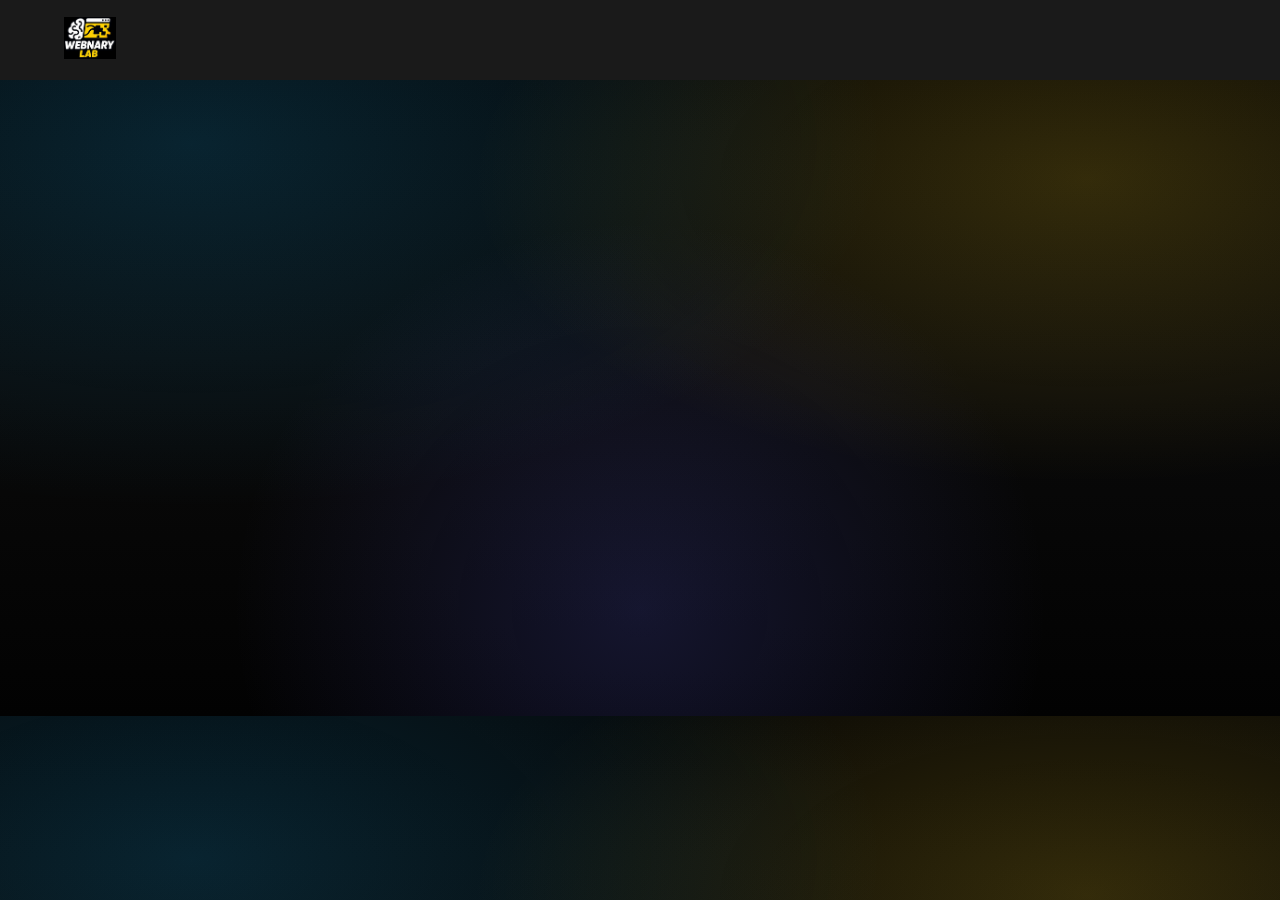
<file: consultation.html>
<!DOCTYPE html>
<html lang="en">
<head>
  <meta charset="UTF-8" />
  <meta name="viewport" content="width=device-width, initial-scale=1.0" />
  <title>Get Free Consultation | Webnary.lab</title>
  <link rel="stylesheet" href="./style.css" />
</head>
<body>

  <header class="navbar">
    <div class="nav-container">
      <a href="index.html">
        <img src="./assets/logo.jpeg" class="logo" alt="Webnary Lab">
      </a>
    </div>
  </header>

  <div class="nav-spacer"></div>

  <section class="contact fade-up">
    <h1>Get Free Consultation</h1>
    <p>
      Tell us about your project and we’ll guide you with the best solution.
    </p>

    <form class="contact-form">
      <input type="text" placeholder="Your Name" required />
      <input type="email" placeholder="Your Email" required />
      <textarea placeholder="Describe your project"></textarea>
      <button type="submit">Submit</button>
    </form>
  </section>

  <script src="./script.js"></script>
</body>
</html>
</file>
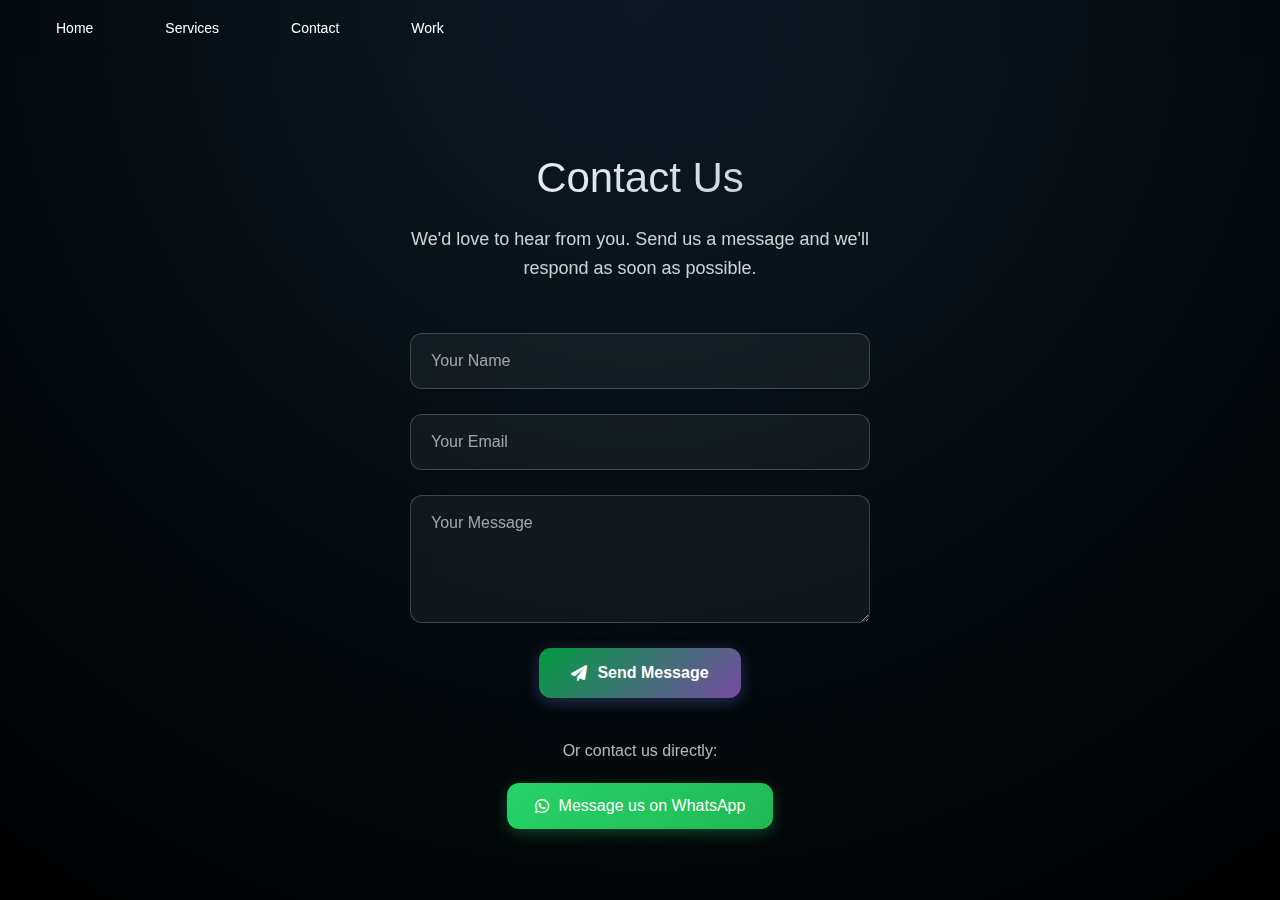
<file: contact.html>
<!DOCTYPE html>
<html lang="en">

<head>
  <meta charset="UTF-8" />
  <meta name="viewport" content="width=device-width, initial-scale=1.0" />
  <title>Contact Us - Webnary Lab</title>
  <link rel="stylesheet" href="styles.css" />
  <link rel="stylesheet" href="https://cdnjs.cloudflare.com/ajax/libs/font-awesome/6.0.0/css/all.min.css">
  <script type="application/ld+json">
{
  "@context": "https://schema.org",
  "@type": "WebDesignBusiness",
  "name": "Webnary Lab",
  "url": "https://yourdomain.com",
  "description": "Webnary Lab builds modern, fast, SEO-ready business websites.",
  "areaServed": "India",
  "sameAs": [
    "https://www.instagram.com/webnary.lab"
  ]
}
</script>

</head>

<body>

  <nav class="navbar">
    <ul>
      <li><a href="index.html">Home</a></li>
      <li><a href="services.html">Services</a></li>
      <li><a href="contact.html">Contact</a></li>
      <li><a href="Work.html">Work</a></li>

    </ul>
  </nav>

  <main class="scroll-container">

    <!-- CONTACT -->
    <section class="section contact single-page">
      <div class="contact-content">
        <h1>Contact Us</h1>
        <p>We'd love to hear from you. Send us a message and we'll respond as soon as possible.</p>
        <form class="contact-form">
          <input type="text" name="name" placeholder="Your Name" required>
          <input type="email" name="email" placeholder="Your Email" required>
          <textarea name="message" placeholder="Your Message" rows="5" required></textarea>
          <button type="submit">
            <i class="fas fa-paper-plane"></i>
            Send Message
          </button>
        </form>
        <div class="contact-methods">
          <p>Or contact us directly:</p>
          <a href="https://wa.me/918491846653?text=Hi%20Webnary%20Lab!%20I%20would%20like%20to%20discuss%20a%20project."
            target="_blank" class="whatsapp-link">
            <i class="fab fa-whatsapp"></i>
            Message us on WhatsApp
          </a>
        </div>
      </div>
    </section>
  </main>



  <script src="script.js"></script>
</body>

</html>
</file>
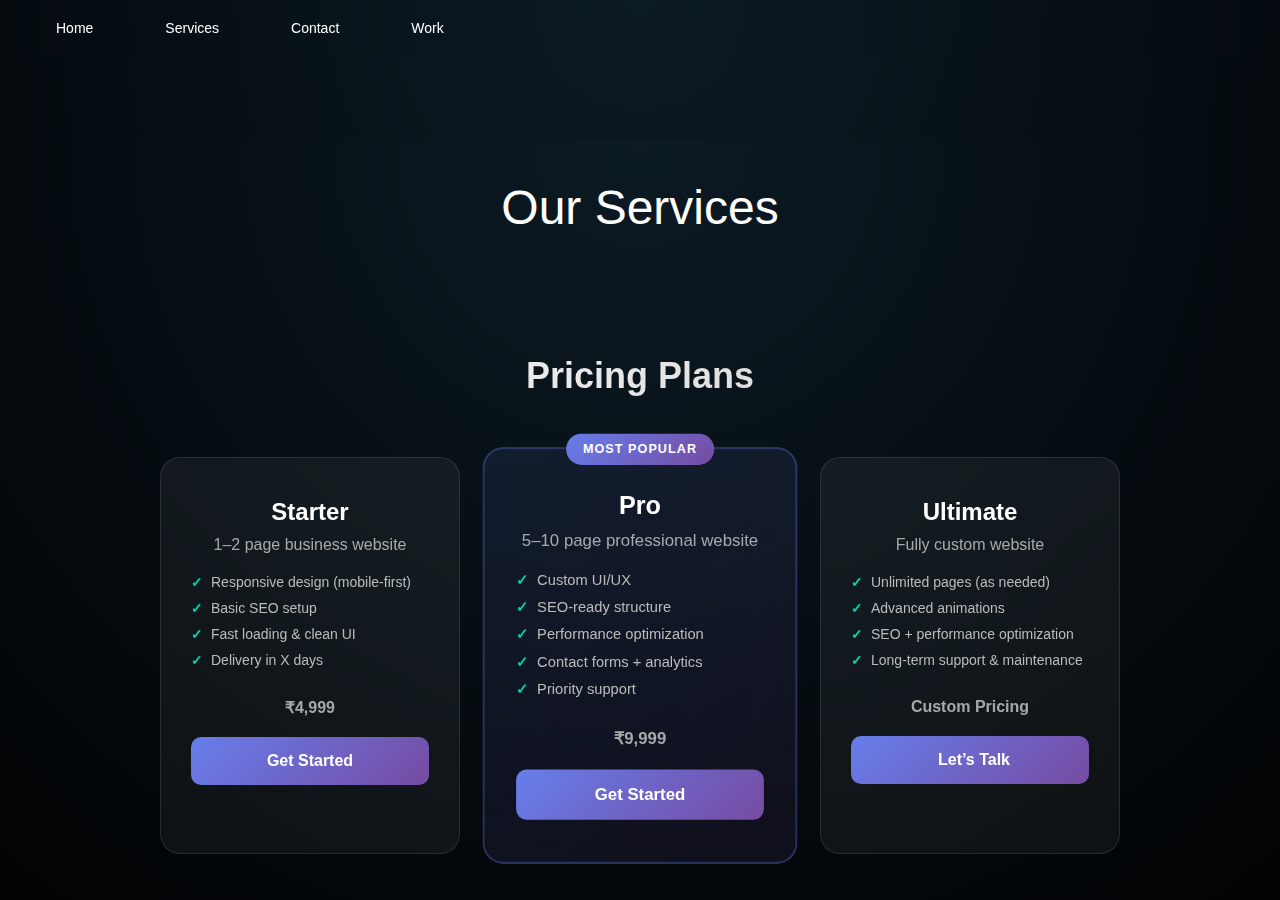
<file: services.html>
<!DOCTYPE html>
<html lang="en">

<head>
  <meta charset="UTF-8" />
  <meta name="viewport" content="width=device-width, initial-scale=1.0" />
  <title>Services - Webnary Lab</title>
  <link rel="stylesheet" href="styles.css" />
  <script type="application/ld+json">
{
  "@context": "https://schema.org",
  "@type": "WebDesignBusiness",
  "name": "Webnary Lab",
  "url": "https://yourdomain.com",
  "description": "Webnary Lab builds modern, fast, SEO-ready business websites.",
  "areaServed": "India",
  "sameAs": [
    "https://www.instagram.com/webnary.lab"
  ]
}
</script>

</head>

<body>

  <nav class="navbar">
    <ul>
      <li><a href="index.html">Home</a></li>
      <li><a href="services.html">Services</a></li>
      <li><a href="contact.html">Contact</a></li>
      <li><a href="Work.html">Work</a></li>
    </ul>
  </nav>

  <main class="scroll-container services-page">


    <!-- SERVICES -->
    <section class="section services">
      <div class="services-content">
        <h1>Our Services</h1>

        <!-- PRICING -->
        <div class="pricing-section">
          <h2>Pricing Plans</h2>
          <div class="pricing-grid">
            <div class="pricing-card">
              <h3>Starter</h3>
              <p>1–2 page business website</p>
              <ul>
                <li>Responsive design (mobile-first)</li>
                <li>Basic SEO setup</li>
                <li>Fast loading & clean UI</li>
                <li>Delivery in X days</li>
              </ul>
              <p class="price">₹4,999</p>
              <button class="plan-btn" onclick="openStarterModal()">Get Started</button>
            </div>
            <div class="pricing-card popular">
              <div class="popular-badge">Most Popular</div>
              <h3>Pro</h3>
              <p>5–10 page professional website</p>
              <ul>
                <li>Custom UI/UX</li>
                <li>SEO-ready structure</li>
                <li>Performance optimization</li>
                <li>Contact forms + analytics</li>
                <li>Priority support</li>
              </ul>
              <p class="price">₹9,999</p>
              <button class="plan-btn" onclick="openProModal()">Get Started</button>
            </div>
            <div class="pricing-card">
              <h3>Ultimate</h3>
              <p>Fully custom website</p>
              <ul>
                <li>Unlimited pages (as needed)</li>
                <li>Advanced animations</li>
                <li>SEO + performance optimization</li>
                <li>Long-term support & maintenance</li>
              </ul>
              <p class="price">Custom Pricing</p>
              <a href="https://wa.me/919466745730?text=Hi%2C%20I%27m%20interested%20in%20the%20Ultimate%20plan.%20Let%27s%20discuss%20my%20custom%20website%20project."
                target="_blank" class="plan-btn whatsapp-btn">
                <i class="fab fa-whatsapp"></i>
                Let’s Talk
              </a>
            </div>
          </div>
        </div>
      </div>
    </section>
  </main>

  <!-- Pro Plan Modal -->
  <div id="proModal" class="modal">
    <div class="modal-content">
      <div class="modal-header">
        <h2>Get Started with Pro Plan</h2>
        <span class="close-btn" onclick="closeProModal()">&times;</span>
      </div>
      <div class="modal-body">
        <p>Tell us about your project and we'll schedule a free consultation call.</p>
        <form id="proForm" class="pro-form">
          <div class="form-group">
            <label for="proName">Full Name</label>
            <input type="text" id="proName" name="name" placeholder="Your full name" required>
          </div>
          <div class="form-group">
            <label for="proEmail">Email Address</label>
            <input type="email" id="proEmail" name="email" placeholder="your.email@example.com" required>
          </div>
          <div class="form-group">
            <label for="proIdea">Website Idea</label>
            <textarea id="proIdea" name="idea"
              placeholder="Describe your website idea, goals, and any specific features you need..." rows="4"
              required></textarea>
          </div>
          <button type="submit" class="book-call-btn">
            <i class="fas fa-phone"></i>
            Book a Free Call
          </button>
        </form>
      </div>
    </div>
  </div>



  <!-- Starter Plan Modal -->
  <div id="starterModal" class="modal">
    <div class="modal-content">
      <div class="modal-header">
        <h2>Get Started with Starter Plan</h2>
        <span class="close-btn" onclick="closeStarterModal()">&times;</span>
      </div>
      <div class="modal-body">
        <p>Tell us about your project and we'll schedule a free consultation call.</p>
        <form id="starterForm" class="starter-form">
          <div class="form-group">
            <label for="starterName">Full Name</label>
            <input type="text" id="starterName" name="name" placeholder="Your full name" required>
          </div>
          <div class="form-group">
            <label for="starterEmail">Email Address</label>
            <input type="email" id="starterEmail" name="email" placeholder="your.email@example.com" required>
          </div>
          <div class="form-group">
            <label for="starterIdea">Website Idea</label>
            <textarea id="starterIdea" name="idea"
              placeholder="Describe your website idea, goals, and any specific features you need..." rows="4"
              required></textarea>
          </div>
          <button type="submit" class="book-call-btn">
            <i class="fas fa-phone"></i>
            Book a Free Call
          </button>
        </form>
      </div>
    </div>
  </div>



  <script src="script.js"></script>
</body>

</html>
</file>
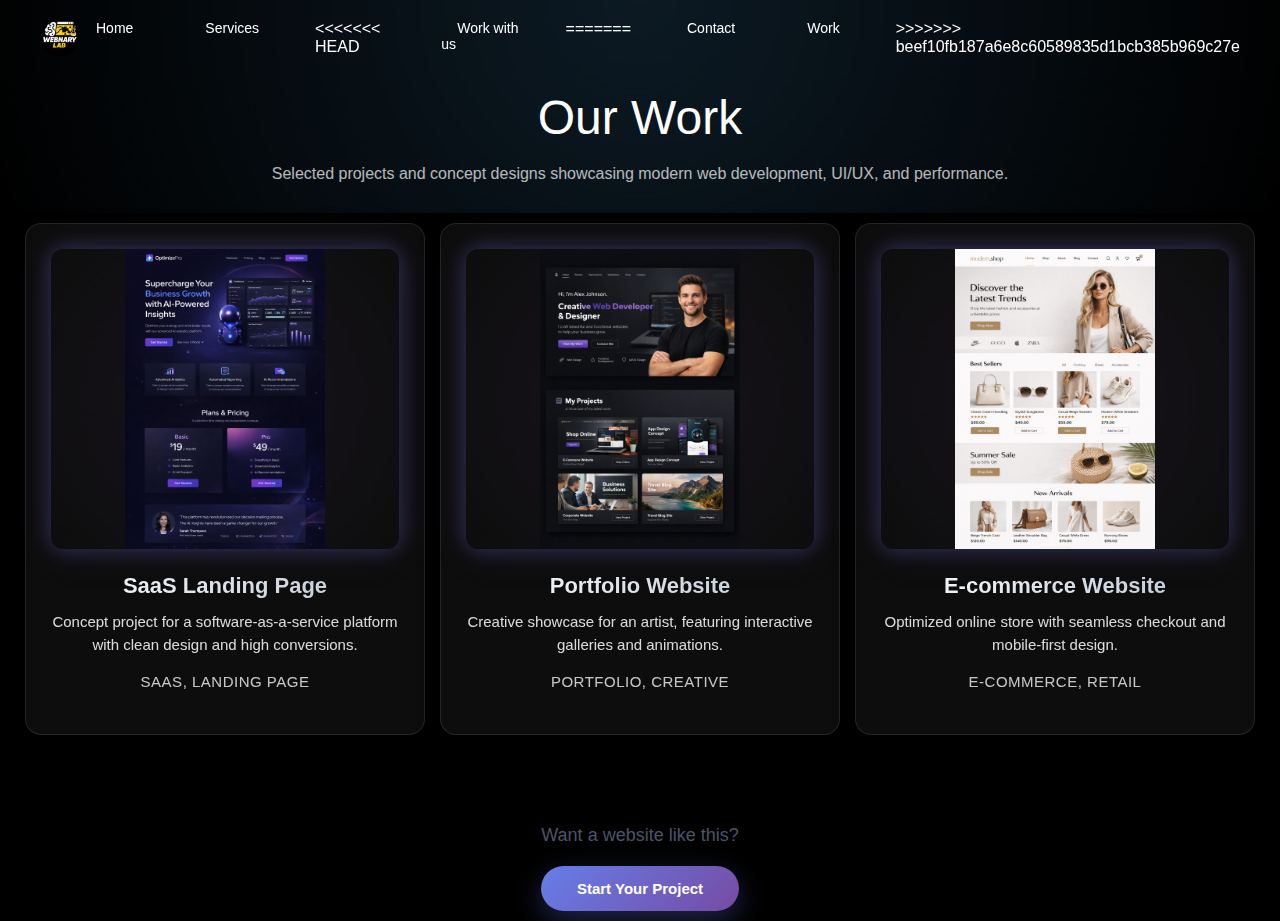
<file: work.html>
<!DOCTYPE html>
<html lang="en">
<head>
  <meta charset="utf-8" />
  <meta name="viewport" content="width=device-width, initial-scale=1" />
  <title>Work — Webnary Lab</title>
  <link rel="stylesheet" href="styles.css" />
  <script type="application/ld+json">
{
  "@context": "https://schema.org",
  "@type": "WebDesignBusiness",
  "name": "Webnary Lab",
  "url": "https://yourdomain.com",
  "description": "Webnary Lab builds modern, fast, SEO-ready business websites.",
  "areaServed": "India",
  "sameAs": [
    "https://www.instagram.com/webnary.lab"
  ]
}
</script>

</head>
<body>
  
  <nav class="navbar">
    <div class="navbar-logo">
      <img src="logo.jpeg" alt="Webnary Lab" />
    </div>
    <ul>
      <li><a href="index.html">Home</a></li>
      <li><a href="services.html">Services</a></li>
<<<<<<< HEAD
      <!-- <li><a href="Work.html" class="active">Work</a></li> -->
      <li><a href="contact.html">Work with us</a></li>
=======
      <li><a href="contact.html">Contact</a></li>
      <li><a href="work.html" class="active">Work</a></li>
>>>>>>> beef10fb187a6e8c60589835d1bcb385b969c27e
    </ul>
  </nav>

  <main>
    <!-- HERO -->
    <section class="section hero">
      <div class="hero-content">
        <h1>Our Work</h1>
        <p class="hero-subtitle">Selected projects and concept designs showcasing modern web development, UI/UX, and performance.</p>
      </div>
    </section>

    <!-- PROJECTS GRID -->
    <section class="section projects fade-in">
      <div class="projects-content">
        <div class="projects-grid">
          <article class="project-card">
            <img src="landing.png" alt="SaaS Landing Page" class="project-image" />
            <h3>SaaS Landing Page</h3>
            <p>Concept project for a software-as-a-service platform with clean design and high conversions.</p>
            <p class="project-tags">SaaS, Landing Page</p>
          </article>
          <article class="project-card">
            <img src="portfolio.png" alt="Portfolio Website" class="project-image" />
            <h3>Portfolio Website</h3>
            <p>Creative showcase for an artist, featuring interactive galleries and animations.</p>
            <p class="project-tags">Portfolio, Creative</p>
          </article>
          <article class="project-card">
            <img src="e-commerce.png" alt="E-commerce Website" class="project-image" />
            <h3>E-commerce Website</h3>
            <p>Optimized online store with seamless checkout and mobile-first design.</p>
            <p class="project-tags">E-commerce, Retail</p>
          </article>
        </div>
      </div>
    </section>

    <!-- CTA -->
    <section class="section cta">
      <div class="process-cta">
        <p>Want a website like this?</p>
        <a href="contact.html" class="process-btn">Start Your Project</a>
      </div>
    </section>
  </main>

  <script src="script.js"></script>
</body>
</html>
</file>
<file: styles.css>
* {
  margin: 0;
  padding: 0;
  box-sizing: border-box;
}

body {
  font-family: Inter, Arial, sans-serif;
  background: #000;
  color: #fff;
  overflow: hidden;
}
html, body {
  max-width: 100%;
  overflow-x: hidden;
}

/* Hide scrollbar */
.scroll-container::-webkit-scrollbar {
  display: none;
}
.scroll-container {
  scrollbar-width: none; /* Firefox */
}


/* NAVBAR */
.navbar {
  position: fixed;
  top: 0;
  width: 100%;
  background: transparent;
  backdrop-filter: blur(10px);
  z-index: 10;
  transition: background 0.3s ease;
  display: flex;
  justify-content: space-between;
  align-items: center;
  padding: 0 40px;
  /* Prevent nav text from breaking */

    /* white-space: nowrap; */


}

.navbar.hidden {
  transform: translateY(-100%);
}

.navbar-logo img {
  height: 40px;
  width: auto;
  border-radius: 50%;
}

.navbar ul {
  display: flex;
  gap: 40px;
  list-style: none;
  margin: 0;
  padding: 20px 0;
}

.navbar li {
  font-size: 14px;
  font-weight: 400;
}

.navbar a {
  color: #fff;
  text-decoration: none;
  padding: 8px 16px;
  transition: opacity 0.3s ease;
  font-family: 'SF Pro Display', -apple-system, BlinkMacSystemFont, 'Segoe UI', Roboto, sans-serif;
}

.navbar a:hover {
  opacity: 0.7;
}

.navbar .active a {
  opacity: 1;
  font-weight: 600;
}

/* SCROLL CONTAINER */
.scroll-container {
  height: 100vh;
  overflow-y: auto; /* Changed from scroll to auto for natural scrolling */
  scroll-behavior: smooth; /* Add smooth scrolling */
  /* Removed scroll-snap-type to disable snap if causing issues */
}

/* SECTIONS */
.section {
  min-height: 100vh; /* Ensure sections are at least full height */
  /* Removed height: 100vh; to allow content to expand if needed */
  /* Removed scroll-snap-align to disable snap */
  display: flex;
  justify-content: center;
  align-items: center;
}

.section.single-page {
  height: 100vh;
  justify-content: center;
  align-items: center;
  padding-top: 80px;
  /* account for fixed navbar */
}

/* HERO */
.hero {
  background: radial-gradient(circle at top, #0c1a24, #000);
}

.hero-content {
  text-align: center;
  max-width: 900px;
  padding: 20px;
  animation: fadeInUp 1s ease-out;
}

.avatar {
  width: 110px;
  height: 110px;
  border-radius: 50%;
  margin-bottom: 30px;
}

.hero h1 {
  font-size: 48px;
  font-weight: 500;
  line-height: 1.3;
}

.hero h1 span {
  color: #fff;
  font-weight: 700;
}

.hero p {
  margin-top: 16px;
  font-size: 16px;
  opacity: 0.7;
}

.scroll-indicator {
  margin-top: 60px;
  font-size: 24px;
  opacity: 0.5;
  animation: bounce 2s infinite;
  cursor: pointer;
}

@keyframes bounce {

  0%,
  20%,
  50%,
  80%,
  100% {
    transform: translateY(0);
  }

  40% {
    transform: translateY(-10px);
  }

  60% {
    transform: translateY(-5px);
  }
}

/* PROCESS */
.process {
  background: linear-gradient(180deg, #f8f9fa 0%, #eef1f5 100%);
  color: #2d3748;
  padding: 60px 40px;
  /* reduced top space */
  background:
    linear-gradient(180deg, #f8f9fa 0%, #eef1f5 100%),
    radial-gradient(circle at top, rgba(102, 126, 234, 0.06), transparent 60%);
  background-blend-mode: overlay;
}


.process-content {
  max-width: 1200px;
  margin: 0 auto;
  text-align: center;
}

.process h2 {
  font-size: 42px;
  font-weight: 600;
  margin-bottom: 80px;
  background: linear-gradient(135deg, #2d3748 0%, #4a5568 100%);
  -webkit-background-clip: text;
  -webkit-text-fill-color: transparent;
  background-clip: text;
  animation: fadeInUp 1s ease-out 0.5s both;
}

.process-subtitle {
  max-width: 620px;
  margin: -50px auto 70px;
  font-size: 16px;
  color: #6b7280;
  line-height: 1.6;
}

.process-grid {
  display: grid;
  grid-template-columns: repeat(auto-fit, minmax(280px, 1fr));
  gap: 40px;
  animation: fadeInUp 1s ease-out 1s both;
}

.process-card {
  background: rgba(255, 255, 255, 0.9);
  border-radius: 20px;
  padding: 40px 30px;
  backdrop-filter: blur(10px);
  border: 1px solid rgba(0, 0, 0, 0.1);
  position: relative;
  transition: all 0.3s ease;
  animation: fadeInUp 1s ease-out 1.2s both;
  box-shadow: 0 10px 30px rgba(0, 0, 0, 0.1);
}

.process-card:nth-child(2) {
  animation-delay: 1.4s;
}

.process-card:nth-child(3) {
  animation-delay: 1.6s;
}

.process-card:nth-child(4) {
  animation-delay: 1.8s;
}

.process-card:hover {
  transform: translateY(-12px);
  box-shadow: 0 25px 50px rgba(0, 0, 0, 0.18);
  border-color: rgba(102, 126, 234, 0.4);
}


.step-number {
  position: absolute;
  top: -20px;
  left: 30px;
  width: 50px;
  height: 50px;
  background: linear-gradient(135deg, #667eea 0%, #764ba2 100%);
  color: #fff;
  border-radius: 50%;
  display: flex;
  align-items: center;
  justify-content: center;
  font-size: 18px;
  font-weight: 700;
  box-shadow: 0 8px 20px rgba(102, 126, 234, 0.3);
}

.process-card:hover .step-number {
  transform: scale(1.1);
  box-shadow: 0 0 25px rgba(102, 126, 234, 0.6);
}

.process-card h3 {
  font-size: 24px;
  font-weight: 600;
  margin-bottom: 20px;
  margin-top: 20px;
  color: #2d3748;
}

.process-card p {
  font-size: 16px;
  line-height: 1.6;
  color: #4a5568;
  margin: 0;
}

.process-cta {
  margin-top: 70px;
  text-align: center;
  margin-top: 70px;
  text-align: center;
  max-width: 1200px;
  margin-left: auto;
  margin-right: auto;
}

.process-cta p {
  font-size: 18px;
  color: #4a5568;
  margin-bottom: 20px;
}

.process-btn {
  display: inline-block;
  padding: 14px 36px;
  border-radius: 30px;
  background: linear-gradient(135deg, #667eea 0%, #764ba2 100%);
  color: #fff;
  font-size: 15px;
  font-weight: 600;
  text-decoration: none;
  transition: all 0.3s ease;
  box-shadow: 0 10px 30px rgba(102, 126, 234, 0.3);
}

.process-btn:hover {
  transform: translateY(-3px);
  box-shadow: 0 18px 40px rgba(102, 126, 234, 0.45);
}


/* Responsive Process */
@media (max-width: 768px) {
  .process {
    padding: 60px 20px;
  }

  .process h2 {
    font-size: 32px;
    margin-bottom: 60px;
  }

  .process-grid {
    grid-template-columns: 1fr;
    gap: 30px;
  }

  .process-card {
    padding: 30px 20px;
  }

  .step-number {
    width: 45px;
    height: 45px;
    font-size: 16px;
    left: 20px;
  }
}

/* CONTACT */
.contact {
  background: radial-gradient(circle at top, #0c1a24, #000);
}

.contact-content {
  text-align: center;
  max-width: 500px;
  padding: 20px;
  animation: fadeInUp 1s ease-out;
}

.contact h1 {
  font-size: 42px;
  font-weight: 500;
  line-height: 1.3;
  margin-bottom: 20px;
  background: linear-gradient(135deg, #fff 0%, #b8c5d1 100%);
  -webkit-background-clip: text;
  -webkit-text-fill-color: transparent;
  background-clip: text;
}

.contact p {
  font-size: 18px;
  opacity: 0.8;
  margin-bottom: 50px;
  line-height: 1.6;
}

.contact-form {
  display: flex;
  flex-direction: column;
  gap: 25px;
  margin-bottom: 40px;
}

.contact-form input,
.contact-form textarea {
  padding: 18px 20px;
  border: 1px solid rgba(255, 255, 255, 0.2);
  border-radius: 12px;
  font-size: 16px;
  background: rgba(255, 255, 255, 0.05);
  color: #fff;
  backdrop-filter: blur(10px);
  transition: all 0.3s ease;
  font-family: inherit;
}

.contact-form input:focus,
.contact-form textarea:focus {
  outline: none;
  border-color: rgba(255, 255, 255, 0.4);
  background: rgba(255, 255, 255, 0.08);
  box-shadow: 0 0 25px rgba(255, 255, 255, 0.1);
  transform: translateY(-2px);
}

.contact-form input::placeholder,
.contact-form textarea::placeholder {
  color: rgba(255, 255, 255, 0.6);
}

.contact-form button {
  padding: 16px 32px;
  border: none;
  border-radius: 12px;
  background: linear-gradient(135deg, #019c42 0%, #764ba2 100%);
  color: #fff;
  font-size: 16px;
  font-weight: 600;
  cursor: pointer;
  transition: all 0.3s ease;
  display: inline-flex;
  align-items: center;
  justify-content: center;
  gap: 10px;
  margin: 0 auto;
  min-width: 180px;
  box-shadow: 0 4px 15px rgba(102, 126, 234, 0.3);
}

.contact-form button:hover {
  transform: translateY(-3px);
  box-shadow: 0 8px 25px rgba(102, 126, 234, 0.4);
}

.contact-form button:active {
  transform: translateY(-1px);
}

.contact-methods {
  margin-top: 30px;
}

.contact-methods p {
  font-size: 16px;
  opacity: 0.7;
  margin-bottom: 20px;
  font-weight: 300;
}

.whatsapp-link {
  display: inline-flex;
  align-items: center;
  gap: 10px;
  padding: 14px 28px;
  background: linear-gradient(135deg, #25D366 0%, #20B954 100%);
  color: #fff;
  text-decoration: none;
  border-radius: 12px;
  font-size: 16px;
  font-weight: 500;
  transition: all 0.3s ease;
  box-shadow: 0 4px 15px rgba(37, 211, 102, 0.3);
}

.whatsapp-link:hover {
  transform: translateY(-3px);
  box-shadow: 0 8px 25px rgba(37, 211, 102, 0.4);
  text-decoration: none;
  color: #fff;
}

/* Responsive */
@media (max-width: 768px) {
  .contact-content {
    max-width: 100%;
    padding: 20px;
  }

  .contact h1 {
    font-size: 36px;
  }

  .contact p {
    font-size: 16px;
    margin-bottom: 40px;
  }

  .contact-form {
    gap: 20px;
  }

  .contact-form input,
  .contact-form textarea {
    padding: 16px 18px;
  }

  .whatsapp-link {
    padding: 12px 24px;
    font-size: 14px;
  }
}

/* SERVICES */
.services {
  background: radial-gradient(circle at top, #0c1a24, #000);
  color: #fff;
  padding: 80px 40px;
  flex-direction: column;
  min-height: 100vh;
}

.services-content {
  text-align: center;
  max-width: 1200px;
  margin: 0 auto;
  animation: fadeInUp 1s ease-out;
}

.services h1 {
  font-size: 48px;
  font-weight: 500;
  margin-bottom: 20px;
}

.services p {
  font-size: 16px;
  opacity: 0.7;
  margin-bottom: 60px;
}

/* PRICING SECTION */
.pricing-section {
  padding: 80px 40px;
  text-align: center;
  max-width: 1200px;
  margin: 0 auto;
}

.pricing-section h2 {
  font-size: 36px;
  font-weight: 600;
  margin-bottom: 60px;
  background: linear-gradient(135deg, #fff 0%, #ccc 100%);
  -webkit-background-clip: text;
  -webkit-text-fill-color: transparent;
  background-clip: text;
}

.pricing-grid {
  display: grid;
  grid-template-columns: repeat(auto-fit, minmax(300px, 1fr));
  gap: 30px;
  max-width: 1000px;
  margin: 0 auto;
}

.pricing-card {
  background: rgba(255, 255, 255, 0.05);
  backdrop-filter: blur(20px);
  border: 1px solid rgba(255, 255, 255, 0.1);
  border-radius: 20px;
  padding: 40px 30px;
  position: relative;
  transition: all 0.3s ease;
  text-align: center;
}

.pricing-card:hover {
  transform: translateY(-10px);
  box-shadow: 0 20px 40px rgba(0, 0, 0, 0.3);
}

.pricing-card h3 {
  font-size: 24px;
  font-weight: 600;
  margin-bottom: 10px;
  color: #fff;
}

.pricing-card p {
  font-size: 16px;
  opacity: 0.8;
  margin-bottom: 20px;
  color: #ccc;
}

.pricing-card ul {
  list-style: none;
  margin-bottom: 30px;
  text-align: left;
}

.pricing-card li {
  font-size: 14px;
  margin-bottom: 10px;
  color: #bbb;
  position: relative;
  padding-left: 20px;
}

.pricing-card li::before {
  content: '✓';
  position: absolute;
  left: 0;
  color: #00d4aa;
  font-weight: bold;
}

.price {
  font-size: 32px;
  font-weight: 700;
  color: #fff;
  margin-bottom: 20px;
}

.plan-btn {
  width: 100%;
  padding: 15px;
  background: linear-gradient(135deg, #667eea 0%, #764ba2 100%);
  color: #fff;
  border: none;
  border-radius: 10px;
  font-size: 16px;
  font-weight: 600;
  cursor: pointer;
  transition: all 0.3s ease;
}

.plan-btn:hover {
  background: linear-gradient(135deg, #764ba2 0%, #667eea 100%);
  transform: scale(1.02);
}

.whatsapp-btn {
  display: inline-flex;
  align-items: center;
  justify-content: center;
  gap: 8px;
  text-decoration: none;
  color: #fff;
}

.whatsapp-btn:hover {
  color: #fff;
  text-decoration: none;
}

.pricing-card.popular {
  background: linear-gradient(135deg, rgba(102, 126, 234, 0.1) 0%, rgba(118, 75, 162, 0.1) 100%);
  border: 2px solid rgba(102, 126, 234, 0.3);
  transform: scale(1.05);
}

.pricing-card.popular:hover {
  transform: scale(1.05) translateY(-10px);
}

.popular-badge {
  position: absolute;
  top: -15px;
  left: 50%;
  transform: translateX(-50%);
  background: linear-gradient(135deg, #667eea 0%, #764ba2 100%);
  color: #fff;
  padding: 8px 16px;
  border-radius: 20px;
  font-size: 12px;
  font-weight: 600;
  text-transform: uppercase;
  letter-spacing: 1px;
}

/* FOOTER */
.footer {
  background: linear-gradient(135deg, rgba(0, 0, 0, 0.9) 0%, rgba(20, 20, 50, 0.8) 100%);
  backdrop-filter: blur(20px);
  border-top: 1px solid rgba(255, 255, 255, 0.1);
  padding: 60px 20px 20px;
  margin-top: 80px;
  position: relative;
  overflow: hidden;
}

.footer::before {
  content: '';
  position: absolute;
  top: 0;
  left: 0;
  right: 0;
  bottom: 0;
  background: radial-gradient(circle at 20% 80%, rgba(102, 126, 234, 0.1) 0%, transparent 50%),
    radial-gradient(circle at 80% 20%, rgba(118, 75, 162, 0.1) 0%, transparent 50%);
  animation: footerGlow 8s ease-in-out infinite alternate;
}

@keyframes footerGlow {
  0% {
    opacity: 0.5;
  }

  100% {
    opacity: 1;
  }
}

.footer-wave {
  position: absolute;
  top: 0;
  left: 0;
  width: 100%;
  height: 20px;
  background: url('data:image/svg+xml,<svg xmlns="http://www.w3.org/2000/svg" viewBox="0 0 1200 120" preserveAspectRatio="none"><path d="M0,0V46.29c47.79,22.2,103.59,32.17,158,28,70.36-5.37,136.33-33.31,206.8-37.5C438.64,32.43,512.34,53.67,583,72.05c69.27,18,138.3,24.88,209.4,13.08,36.15-6,69.85-17.84,104.45-29.34C989.49,25,1113-14.29,1200,52.47V0Z" opacity=".25" fill="%23FFFFFF"></path><path d="M0,0V15.81C13,36.92,27.64,56.86,47.69,72.05,99.41,111.27,165,111,224.58,91.58c31.15-10.15,60.09-26.07,89.67-39.8,40.92-19,84.73-46,130.83-49.67,36.26-2.85,70.9,9.42,98.6,31.56,31.77,25.39,62.32,62,103.63,73,40.44,10.79,81.35-6.69,119.13-24.28s75.16-39,116.92-43.05c59.73-5.85,113.28,22.88,168.9,38.84,30.2,8.66,59,6.17,87.09-7.5,22.43-10.89,48-26.93,60.65-49.24V0Z" opacity=".5" fill="%23FFFFFF"></path><path d="M0,0V5.63C149.93,59,314.09,71.32,475.83,42.57c43-7.64,84.23-20.12,127.61-26.46,59-8.63,112.48,12.24,165.56,35.4C827.93,77.22,886,95.24,951.2,90c86.53-7,172.46-45.71,248.8-84.81V0Z" fill="%23FFFFFF"></path></svg>') no-repeat center top;
  background-size: cover;
}

.footer-main {
  display: grid;
  grid-template-columns: 1fr 3fr;
  gap: 40px;
  max-width: 1200px;
  margin: 0 auto;
  position: relative;
  z-index: 1;
}

.footer-logo {
  text-align: center;
  animation: logoFloat 6s ease-in-out infinite;
}

@keyframes logoFloat {

  0%,
  100% {
    transform: translateY(0);
  }

  50% {
    transform: translateY(-10px);
  }
}

.footer-logo img {
  width: 80px;
  height: 80px;
  border-radius: 50%;
  margin-bottom: 20px;
  border: 2px solid rgba(255, 255, 255, 0.3);
  box-shadow: 0 0 20px rgba(102, 126, 234, 0.3);
  transition: all 0.3s ease;
}

.logo-glow:hover {
  box-shadow: 0 0 30px rgba(102, 126, 234, 0.6);
  transform: scale(1.1);
}

.footer-logo p {
  font-style: italic;
  color: #ccc;
  font-size: 14px;
  line-height: 1.4;
  margin-bottom: 20px;
}

.footer-content {
  display: grid;
  grid-template-columns: repeat(auto-fit, minmax(200px, 1fr));
  gap: 40px;
}

.footer-section h3 {
  font-size: 18px;
  font-weight: 600;
  margin-bottom: 20px;
  color: #fff;
  position: relative;
}

.footer-section h3::after {
  content: '';
  position: absolute;
  bottom: -5px;
  left: 0;
  width: 30px;
  height: 2px;
  background: linear-gradient(90deg, #667eea, #764ba2);
  border-radius: 1px;
}

.footer-section ul {
  list-style: none;
}

.footer-section li {
  margin-bottom: 10px;
}

.footer-section a {
  color: #ccc;
  text-decoration: none;
  transition: all 0.3s ease;
  position: relative;
  display: inline-block;
}

.footer-section a:hover {
  color: #fff;
  transform: translateX(10px);
}

.footer-section a:hover::before {
  content: '→';
  position: absolute;
  left: -20px;
  color: #667eea;
  font-weight: bold;
}

.footer-bottom {
  text-align: center;
  margin-top: 40px;
  padding-top: 20px;
  border-top: 1px solid rgba(255, 255, 255, 0.1);
  color: #888;
  font-size: 14px;
  position: relative;
  z-index: 1;
}

@media (max-width: 768px) {
  .footer-main {
    grid-template-columns: 1fr;
    gap: 20px;
  }

  .footer-logo {
    order: -1;
  }
}

/* FOOTER SECTION */
.section.footer-section {
  height: auto;
  min-height: 35vh;
  justify-content: flex-start;
  align-items: flex-start;
  padding: 40px 20px;
}

.section.footer-section .footer {
  width: 100%;
  max-width: 1200px;
  margin: 0 auto;
}

/* MODAL STYLES */
.modal {
  display: none;
  position: fixed;
  z-index: 1000;
  left: 0;
  top: 0;
  width: 100%;
  height: 100%;
  background-color: rgba(0, 0, 0, 0.8);
  backdrop-filter: blur(5px);
  animation: fadeIn 0.3s ease-out;
}

.modal-content {
  background: linear-gradient(135deg, #1a1a2e 0%, #16213e 100%);
  margin: 5% auto;
  padding: 0;
  border-radius: 20px;
  width: 90%;
  max-width: 500px;
  box-shadow: 0 20px 60px rgba(0, 0, 0, 0.5);
  border: 1px solid rgba(255, 255, 255, 0.1);
  animation: slideIn 0.3s ease-out;
}

@keyframes fadeIn {
  from {
    opacity: 0;
  }

  to {
    opacity: 1;
  }
}

@keyframes slideIn {
  from {
    transform: translateY(-50px);
    opacity: 0;
  }

  to {
    transform: translateY(0);
    opacity: 1;
  }
}

.modal-header {
  display: flex;
  justify-content: space-between;
  align-items: center;
  padding: 30px 30px 20px;
  border-bottom: 1px solid rgba(255, 255, 255, 0.1);
}

.modal-header h2 {
  margin: 0;
  color: #fff;
  font-size: 24px;
  font-weight: 600;
}

.close-btn {
  color: #aaa;
  font-size: 28px;
  font-weight: bold;
  cursor: pointer;
  transition: color 0.3s;
}

.close-btn:hover {
  color: #fff;
}

.modal-body {
  padding: 30px;
}

.modal-body p {
  color: rgba(255, 255, 255, 0.8);
  margin-bottom: 25px;
  font-size: 16px;
  line-height: 1.5;
}

.pro-form {
  display: flex;
  flex-direction: column;
  gap: 20px;
}

.form-group {
  display: flex;
  flex-direction: column;
  gap: 8px;
}

.form-group label {
  color: #fff;
  font-size: 14px;
  font-weight: 500;
}

.form-group input,
.form-group textarea {
  padding: 15px 18px;
  border: 1px solid rgba(255, 255, 255, 0.2);
  border-radius: 12px;
  background: rgba(255, 255, 255, 0.05);
  color: #fff;
  font-size: 16px;
  font-family: inherit;
  transition: all 0.3s ease;
  backdrop-filter: blur(10px);
}

.form-group input:focus,
.form-group textarea:focus {
  outline: none;
  border-color: rgba(255, 255, 255, 0.4);
  background: rgba(255, 255, 255, 0.08);
  box-shadow: 0 0 20px rgba(255, 255, 255, 0.1);
}

.form-group input::placeholder,
.form-group textarea::placeholder {
  color: rgba(255, 255, 255, 0.5);
}

.book-call-btn {
  padding: 16px 32px;
  background: linear-gradient(135deg, #25D366 0%, #20B954 100%);
  color: #fff;
  border: none;
  border-radius: 12px;
  font-size: 16px;
  font-weight: 600;
  cursor: pointer;
  transition: all 0.3s ease;
  display: flex;
  align-items: center;
  justify-content: center;
  gap: 10px;
  margin-top: 10px;
  box-shadow: 0 4px 15px rgba(37, 211, 102, 0.3);
}

.book-call-btn:hover {
  transform: translateY(-3px);
  box-shadow: 0 8px 25px rgba(37, 211, 102, 0.4);
}

/* Image sizing for project cards - updated for full visibility */
.project-image {
  width: 100%;
  height: auto;
  max-height: 300px; /* Increased for better visibility; adjust as needed */
  object-fit: contain; /* Shows full image without cropping */
  border-radius: 8px; /* Optional: Matches card styling */
  background: radial-gradient(circle, rgba(102, 126, 234, 0.1) 0%, rgba(118, 75, 162, 0.05) 50%, transparent 100%);
  box-shadow: 0 0 20px rgba(102, 126, 234, 0.3), 0 0 40px rgba(118, 75, 162, 0.2);
  transition: box-shadow 0.3s ease;
}

.project-image:hover {
  box-shadow: 0 0 30px rgba(102, 126, 234, 0.5), 0 0 60px rgba(118, 75, 162, 0.4);
}

/* Fade-in animation for projects section */
.fade-in {
  animation: fadeIn 1.5s ease-in-out;
}

@keyframes fadeIn {
  from {
    opacity: 0;
    transform: translateY(20px);
  }
  to {
    opacity: 1;
    transform: translateY(0);
  }
}

/* Hover animations for project cards */
.project-card {
  transition: transform 0.3s ease, box-shadow 0.3s ease;
}

.project-card:hover {
  transform: scale(1.05) rotate(1deg);
  box-shadow: 0 10px 20px rgba(0, 0, 0, 0.2);
}

/* Bounce animation for CTA button */
.bounce-btn {
  animation: bounce 2s infinite;
}

@keyframes bounce {
  0%, 20%, 50%, 80%, 100% {
    transform: translateY(0);
  }
  40% {
    transform: translateY(-10px);
  }
  60% {
    transform: translateY(-5px);
  }
}

/* Projects section layout */
.projects-content {
  max-width: 1400px;
  margin: 0 auto;
  text-align: center;
  padding: 20px; /* Reduced from 40px to 20px */
}

.projects-content h1 {
  font-size: 48px;
  font-weight: 500;
  margin-bottom: 20px;
  color: #fff;
}

.projects-content .process-subtitle {
  font-size: 16px;
  opacity: 0.7;
  margin-bottom: 40px;
}

/* Horizontal grid for projects */
.projects-grid {
  display: grid;
  grid-template-columns: repeat(3, 1fr); /* Forces horizontal layout */
  gap: 20px; /* Reduced from 40px to 20px */
  justify-items: center;
}

/* Responsive: Stack vertically on smaller screens */
@media (max-width: 768px) {
  .projects-grid {
    grid-template-columns: 1fr; /* Stack vertically */
    gap: 15px; /* Smaller gap on mobile */
  }
  .projects-content {
    padding: 15px; /* Tighter padding on mobile */
  }
}

@media (max-width: 1024px) {
  .projects-grid {
    grid-template-columns: repeat(2, 1fr);
    gap: 15px; /* Slightly smaller gap on medium screens */
  }
}

/* Overrides for Work page to fit all content in one view without scrolling */
body:has(main:not(.scroll-container)) .section {
  height: auto; /* Remove full viewport height */
  min-height: auto;
  scroll-snap-align: none; /* Disable snap scrolling */
}

body:has(main:not(.scroll-container)) main {
  height: auto; /* Allow natural height */
  overflow: visible; /* No hidden overflow */
}

/* Further compact spacing for Work page */
body:has(main:not(.scroll-container)) .section.hero {
  padding: 67px 0 10px;
}

body:has(main:not(.scroll-container)) .projects-content {
  padding: 10px 20px;
}

body:has(main:not(.scroll-container)) .projects-grid {
  gap: 15px;
}

body:has(main:not(.scroll-container)) .section.cta {
  padding: 10px 0;
}

/* Enhanced padding for project cards and images */
.project-card {
  background: rgba(255, 255, 255, 0.05);
  border-radius: 16px;
  padding: 25px; /* Increased padding for more space around images */
  backdrop-filter: blur(10px);
  border: 1px solid rgba(255, 255, 255, 0.1);
  transition: all 0.3s ease;
  box-shadow: 0 8px 24px rgba(0, 0, 0, 0.2);
  max-width: 400px;
}

.project-image {
  width: 100%;
  height: auto;
  max-height: 300px;
  object-fit: contain;
  border-radius: 12px;
  margin-bottom: 20px; /* Increased margin below image for better separation */
  background: radial-gradient(circle, rgba(102, 126, 234, 0.1) 0%, rgba(118, 75, 162, 0.05) 50%, transparent 100%);
  box-shadow: 0 0 20px rgba(102, 126, 234, 0.3), 0 0 40px rgba(118, 75, 162, 0.2);
  transition: box-shadow 0.3s ease;
}

/* Styled text below images */
.project-card h3 {
  font-size: 22px; /* Slightly larger for emphasis */
  font-weight: 600;
  margin-bottom: 12px;
  color: #fff;
  background: linear-gradient(135deg, #fff 0%, #b8c5d1 100%); /* Subtle gradient for premium feel */
  -webkit-background-clip: text;
  -webkit-text-fill-color: transparent;
  background-clip: text;
  text-align: center; /* Center align for balance */
}

.project-card p {
  font-size: 15px; /* Slightly larger for readability */
  line-height: 1.5;
  color: rgba(255, 255, 255, 0.85); /* Softer white for contrast */
  margin-bottom: 15px;
  text-align: center;
}

.project-tags {
  font-size: 13px;
  color: #667eea; /* Accent color */
  font-weight: 500;
  margin-bottom: 0;
  text-transform: uppercase;
  letter-spacing: 0.5px;
  text-align: center;
  opacity: 0.9;
}
@media (max-width: 1024px) {
  .section {
    padding: 60px 20px;
    min-height: auto;
  }

  .hero h1 {
    font-size: 32px;
  }

  .process-grid {
    grid-template-columns: 1fr;
  }

  .navbar ul {
    gap: 16px;
    padding: 8px 16px;
  }
}
/* WORK PAGE */

.work-title {
  font-size: 48px;
  font-weight: 500;
  text-align: center;
  margin-bottom: 40px;
}

.work-gallery {
  display: flex;
  gap: 40px;
  overflow-x: auto;
  padding: 40px;
  scroll-snap-type: x mandatory;
}

.work-gallery img {
  width: 80vw;
  max-width: 900px;
  height: auto;
  object-fit: contain;
  scroll-snap-align: center;
  border-radius: 12px;
  cursor: pointer;
}

/* Allow scrolling on Work page */
body:has(main:not(.scroll-container)) {
  overflow: auto; /* Enable scrolling for Work page */
}
@media (max-width: 768px) {

  /* Prevent padding overflow */
  .section {
    padding-left: 16px;
    padding-right: 16px;
  }

  /* Fix project containers */
  .projects-content,
  .services-content,
  .pricing-section {
    max-width: 100%;
    padding-left: 16px;
    padding-right: 16px;
  }

  /* Fix grids */
  .projects-grid {
    grid-template-columns: 1fr !important;
    width: 100%;
  }

  /* Fix images */
  img {
    max-width: 100%;
    height: auto;
  }
}
/* ============================= */
/* FINAL FIX — SERVICES PAGE */
/* ============================= */

.services-page .section {
  min-height: auto;
  height: auto;
  align-items: flex-start;
  padding-top: 40px;
}

/* Specific spacing for pricing section */
.services-page .pricing-section {
  margin-top: 40px;
}
@media (max-width: 768px) {
  .services-page .section {
    padding-top: 60px;
  }
}
/* FIX SERVICES PAGE OVERLAP */
.services-page {
  padding-top: 140px;
}

/* Services page sections should NOT be full screen */
.services-page .section {
  min-height: auto;
  height: auto;
  align-items: flex-start;
  padding-top: 40px;
}
/* FIX BLACK GAP ABOVE SERVICES */
.services-page {
  background: radial-gradient(circle at top, #0c1a24, #000);
}
/* FIX BLACK GAP ABOVE SERVICES */
.services-page {
  background: radial-gradient(circle at top, #0c1a24, #000);
}

@media (max-width: 768px) {

  /* 2 cards per row on mobile */
  .process-grid {
    grid-template-columns: repeat(2, 1fr);
    gap: 20px;
  }

  /* Make cards slightly compact */
  .process-card {
    padding: 24px 16px;
  }

  .process-card h3 {
    font-size: 18px;
  }

  .process-card p {
    font-size: 14px;
  }

  /* Center the CTA at the bottom */
  .process-cta {
    margin-top: 40px;
    text-align: center;
  }
}
/* ============================= */
/* MOBILE FIX — CTA BELOW BOXES */
/* ============================= */

@media (max-width: 768px) {

  .process {
    flex-direction: column;
  }

  .process-content {
    width: 100%;
  }

  .process-cta {
    width: 100%;
    margin-top: 40px;
    text-align: center;
  }
}
/* ============================= */
/* MOBILE — COMPACT FOOTER */
/* ============================= */

@media (max-width: 768px) {

  .footer {
    padding: 24px 16px 12px;
  }

  /* Remove decorative wave on mobile */
  .footer-wave {
    display: none;
  }

  .footer-main {
    grid-template-columns: 1fr;
    gap: 12px;
  }

  /* Smaller logo */
  .footer-logo img {
    width: 48px;
    height: 48px;
    margin-bottom: 8px;
  }

  .footer-logo p {
    font-size: 12px;
    line-height: 1.4;
    margin-bottom: 8px;
  }

  .footer-content {
    gap: 12px;
  }

  .footer-section h3 {
    font-size: 14px;
    margin-bottom: 8px;
  }

  .footer-section li {
    margin-bottom: 4px;
    font-size: 13px;
  }

  .footer-section a {
    font-size: 13px;
  }

  .footer-bottom {
    margin-top: 12px;
    padding-top: 8px;
    font-size: 11px;
  }
}
/* ============================= */
/* MOBILE — DESKTOP-LIKE HERO */
/* ============================= */

@media (max-width: 768px) {

  /* HERO must fill screen */
  .hero {
    min-height: 100vh;
    height: 100vh;
    padding-top: 0;
    display: flex;
    align-items: center;
    justify-content: center;
  }

  /* Perfect center alignment */
  .hero-content {
    text-align: center;
    padding: 0 20px;
    max-width: 420px;
  }

  /* Logo scale */
  .avatar {
    width: 90px;
    height: 90px;
    margin-bottom: 24px;
  }

  /* Headline scale — NOT stacked */
  .hero h1 {
    font-size: 28px;
    line-height: 1.35;
    margin-bottom: 12px;
  }

  .hero p {
    font-size: 14px;
    opacity: 0.75;
  }

  /* Arrow stays visible */
  .scroll-indicator {
    margin-top: 32px;
    font-size: 18px;
  }

  /* Navbar spacing fix */
  .navbar {
    top: 12px;
  }
}
@media (max-width: 768px) {
  .section:not(.hero) {
    min-height: auto;
    height: auto;
    padding-top: 60px;
    padding-bottom: 60px;
  }
}
/* --- HIDE DEFAULT CURSOR --- */
body, a, button, input, textarea {
    cursor: none !important;
}

/* --- CUSTOM CURSOR STYLES --- */
/* --- CUSTOM CURSOR STYLES --- */
/* --- SHARED STYLES (Positioning only) --- */
.cursor-dot,
.cursor-outline {
    position: fixed;
    top: 0;
    left: 0;
    transform: translate(-50%, -50%);
    border-radius: 50%;
    z-index: 10000;
    pointer-events: none;
    /* REMOVED mix-blend-mode from here so the dot stays solid */
}

/* --- THE SMALL DOT (Permanent White) --- */
.cursor-dot {
    width: 10px;
    height: 10px;
    background-color: white; 
    mix-blend-mode: normal; /* Forces it to stay white */
    z-index: 10001; /* Ensures it sits ON TOP of the ring */
}

/* --- THE OUTER RING (Inverts colors) --- */
.cursor-outline {
    width: 30px;
    height: 30px;
    background-color: white;
    opacity: 1;
    transition: transform 0.2s ease-out;
    mix-blend-mode: difference; /* Only the ring changes color now */
}

/* Hover Animation */
body.hovering .cursor-outline {
    transform: translate(-50%, -50%) scale(1.5);
}
/* ========================================= */
/* MOBILE NAVIGATION (3 DOTS MENU) SETTINGS  */
/* ========================================= */

/* 1. Style the 3-dots button (Hidden by default on Desktop) */
.menu-toggle {
  display: none;
  flex-direction: column;
  justify-content: space-between;
  height: 22px; /* Total height */
  width: 30px;  /* Touch target width */
  cursor: pointer;
  z-index: 100;
  align-items: flex-end; /* Aligns dots to the right */
}

/* The actual dots */
.menu-toggle span {
  display: block;
  width: 5px;
  height: 5px;
  background-color: #fff;
  border-radius: 50%;
  transition: all 0.3s ease;
}

/* 2. Mobile View Settings */
/* 2. Mobile View Settings (FIXED) */
@media (max-width: 768px) {
  /* Show the 3 dots */
  .menu-toggle {
    display: flex; 
  }

  /* Style the list to hide initially */
  .nav-links {
    position: absolute;
    top: 100%;
    left: 0;
    width: 100%;
    
    /* CRITICAL FIX: Transparent when closed so no black line appears */
    background: rgba(10, 10, 10, 0); 
    backdrop-filter: blur(0px);
    border: none;
    
    flex-direction: column;
    align-items: center;
    gap: 30px;
    padding: 0;
    
    /* Hiding mechanism */
    max-height: 0;
    overflow: hidden;
    opacity: 0; /* Make it invisible */
    visibility: hidden; /* Remove it from click events */
    
    /* Smooth transition for all properties */
    transition: all 0.4s ease-in-out;
  }

  /* Active State (When menu is open) */
  .nav-links.active {
    /* Only apply color/blur when actually open */
    background: rgba(10, 10, 10, 0.95);
    backdrop-filter: blur(15px);
    border-bottom: 1px solid rgba(255, 255, 255, 0.1);
    
    max-height: 400px;
    padding: 40px 0;
    opacity: 1;
    visibility: visible;
    box-shadow: 0 10px 30px rgba(0,0,0,0.5);
  }

  .nav-links li a {
    font-size: 18px;
    font-weight: 500;
  }
}
/* FORCE NAVBAR TO TOP ON MOBILE */
@media (max-width: 768px) {
  .navbar {
    top: 0 !important;
    padding-top: 10px; /* Optional: Adds a tiny bit of breathing room inside the bar, not above it */
  }
}
/* ========================================= */
/* DISABLE CUSTOM CURSOR ON MOBILE           */
/* ========================================= */
@media (max-width: 768px) {
  /* 1. Hide the custom cursor circles */
  .cursor-dot, 
  .cursor-outline {
    display: none !important;
  }

  /* 2. Bring back the default system cursor */
  body, a, button, input, textarea {
    cursor: auto !important;
  }
}
</file>
<file: style.css>
html {
  scroll-behavior: smooth;
}

/* RESET */
* {
  margin: 0;
  padding: 0;
  box-sizing: border-box;
  font-family: "Inter", sans-serif;
}

body {
  color: #ffffff;
  background:
    radial-gradient(at 15% 20%, rgba(14, 165, 233, 0.18), transparent 45%),
    radial-gradient(at 85% 25%, rgba(250, 204, 21, 0.18), transparent 40%),
    radial-gradient(at 50% 85%, rgba(99, 102, 241, 0.18), transparent 45%),
    linear-gradient(180deg, #050505 0%, #0a0a0a 50%, #020202 100%);
}



/* NAVBAR */
.navbar {
  position: fixed;
  top: 0;
  left: 0;
  width: 100%;
  height: 80px;
  background: #1a1a1a;
  z-index: 1000;
}

.nav-container {
  max-width: 1200px;
  height: 100%;
  margin: auto;
  padding: 0 24px;
  display: flex;
  align-items: center;
  justify-content: space-between;
}

.logo {
  height: 42px;
}

.nav-btn {
  background: #facc15;
  color: #000;
  border: none;
  padding: 10px 18px;
  font-weight: 600;
  border-radius: 6px;
  cursor: pointer;
}

/* SPACER */
.nav-spacer {
  height: 80px;
}

/* HERO */
.hero {
  position: relative; /* IMPORTANT */
  max-width: 1200px;
  margin: auto;
  padding: 80px 24px;
  display: grid;
  grid-template-columns: 1.1fr 0.9fr;
  align-items: center;
  gap: 60px;
}

.hero::before {
  content: "";
  position: absolute;
  inset: 0;
  background: radial-gradient(
    circle at 30% 30%,
    rgba(250, 204, 21, 0.15),
    transparent 60%
  );
  z-index: -1;
}


.hero-content h1 {
  font-size: 52px;
  line-height: 1.2;
}

.hero-content h1 span {
  color: #facc15;
}

.hero-content p {
  margin-top: 20px;
  color: #bdbdbd;
  max-width: 520px;
  line-height: 1.6;
}

.hero-buttons {
  margin-top: 32px;
  display: flex;
  gap: 16px;
}

.primary-btn {
  background: #facc15;
  color: #000;
  padding: 14px 24px;
  border-radius: 8px;
  border: none;
  font-weight: 600;
  cursor: pointer;
}

.secondary-btn {
  background: transparent;
  color: #fff;
  padding: 14px 24px;
  border-radius: 8px;
  border: 1px solid #333;
  cursor: pointer;
}

/* HERO IMAGE */
.hero-visual img {
  width: 100%;
  border-radius: 16px;
  box-shadow: 0 30px 80px rgba(0,0,0,0.7);
}

/* RESPONSIVE */
@media (max-width: 900px) {
  .hero {
    grid-template-columns: 1fr;
    text-align: center;
  }

  .hero-buttons {
    justify-content: center;
  }
}
/* SERVICES */
.services {
  max-width: 1200px;
  margin: auto;
  padding: 120px 24px;
}

.services-header {
  text-align: center;
  max-width: 700px;
  margin: auto;
}

.services-header h2 {
  font-size: 42px;
  margin-bottom: 16px;
}

.services-header p {
  color: #bdbdbd;
  line-height: 1.6;
}

.services-grid {
  margin-top: 64px;
  display: grid;
  grid-template-columns: repeat(3, 1fr);
  gap: 28px;
}

.service-card {
  background: linear-gradient(
    180deg,
    #151515,
    #0e0e0e
  );
  padding: 32px;
  border-radius: 16px;
  transition: transform 0.3s ease, box-shadow 0.3s ease;
}

.service-card h3 {
  font-size: 20px;
  margin-bottom: 12px;
}

.service-card p {
  color: #bdbdbd;
  line-height: 1.6;
  font-size: 15px;
}

.service-card:hover {
  transform: translateY(-6px);
  box-shadow: 0 20px 50px rgba(0, 0, 0, 0.6);
}

/* SERVICES RESPONSIVE */
@media (max-width: 900px) {
  .services-grid {
    grid-template-columns: 1fr;
  }
}
/* PORTFOLIO */
.portfolio {
  max-width: 1200px;
  margin: auto;
  padding: 120px 24px;
}

.portfolio-header {
  text-align: center;
  max-width: 700px;
  margin: auto;
}

.portfolio-header h2 {
  font-size: 42px;
  margin-bottom: 16px;
}

.portfolio-header p {
  color: #bdbdbd;
  line-height: 1.6;
}

.portfolio-grid {
  margin-top: 64px;
  display: grid;
  grid-template-columns: repeat(3, 1fr);
  gap: 28px;
}

.portfolio-item {
  border-radius: 18px;
  overflow: hidden;
  background: #0f0f0f;
  transition: transform 0.35s ease, box-shadow 0.35s ease;
}

.portfolio-item img {
  width: 100%;
  height: 100%;
  object-fit: cover;
  display: block;
}

.portfolio-item:hover {
  transform: translateY(-8px);
  box-shadow: 0 30px 80px rgba(0, 0, 0, 0.7);
}

/* PORTFOLIO RESPONSIVE */
@media (max-width: 900px) {
  .portfolio-grid {
    grid-template-columns: 1fr;
  }
}
/* WHY CHOOSE US */
.why-choose {
  max-width: 1200px;
  margin: auto;
  padding: 140px 24px;
}

.why-header {
  text-align: center;
  max-width: 720px;
  margin: auto;
}

.why-header h2 {
  font-size: 42px;
  margin-bottom: 16px;
}

.why-header span {
  color: #4f9cff;
}

.why-header p {
  color: #bdbdbd;
  line-height: 1.6;
}

.why-grid {
  margin-top: 80px;
  display: grid;
  grid-template-columns: repeat(4, 1fr);
  gap: 28px;
}

.why-card {
  background: radial-gradient(
    circle at top,
    rgba(79, 156, 255, 0.15),
    rgba(15, 15, 15, 0.9)
  );
  padding: 36px 28px;
  border-radius: 18px;
  text-align: center;
  transition: transform 0.35s ease, box-shadow 0.35s ease;
}

.why-card .icon {
  font-size: 32px;
  margin-bottom: 16px;
}

.why-card h3 {
  font-size: 20px;
  margin-bottom: 10px;
}

.why-card p {
  color: #bdbdbd;
  font-size: 15px;
  line-height: 1.6;
}

.why-card:hover {
  transform: translateY(-8px);
  box-shadow: 0 30px 80px rgba(79, 156, 255, 0.25);
}

/* WHY RESPONSIVE */
@media (max-width: 1000px) {
  .why-grid {
    grid-template-columns: repeat(2, 1fr);
  }
}

@media (max-width: 600px) {
  .why-grid {
    grid-template-columns: 1fr;
  }
}
/* TESTIMONIALS */
.testimonials {
  max-width: 1200px;
  margin: auto;
  padding: 140px 24px;
}

.testimonials-header {
  text-align: center;
  max-width: 700px;
  margin: auto;
}

.testimonials-header h2 {
  font-size: 42px;
  margin-bottom: 16px;
}

.testimonials-header p {
  color: #bdbdbd;
  line-height: 1.6;
}

.testimonials-grid {
  margin-top: 80px;
  display: grid;
  grid-template-columns: repeat(3, 1fr);
  gap: 28px;
}

.testimonial-card {
  background: radial-gradient(
    circle at top,
    rgba(79, 156, 255, 0.12),
    rgba(15, 15, 15, 0.95)
  );
  padding: 32px;
  border-radius: 18px;
  transition: transform 0.35s ease, box-shadow 0.35s ease;
}

.testimonial-card:hover {
  transform: translateY(-6px);
  box-shadow: 0 25px 70px rgba(79, 156, 255, 0.25);
}

.testimonial-top {
  display: flex;
  align-items: center;
  gap: 14px;
  margin-bottom: 18px;
}

.avatar {
  width: 46px;
  height: 46px;
  border-radius: 50%;
  background: linear-gradient(135deg, #4f9cff, #7dd3fc);
  display: flex;
  align-items: center;
  justify-content: center;
  font-weight: bold;
  color: #000;
}

.testimonial-top h4 {
  margin: 0;
  font-size: 16px;
}

.testimonial-top span {
  font-size: 13px;
  color: #9e9e9e;
}

.testimonial-text {
  color: #d0d0d0;
  font-size: 15px;
  line-height: 1.6;
}

/* TESTIMONIALS RESPONSIVE */
@media (max-width: 900px) {
  .testimonials-grid {
    grid-template-columns: 1fr;
  }
}
/* PRICING */
.pricing {
  max-width: 1200px;
  margin: auto;
  padding: 180px 24px;
}

.pricing-header {
  text-align: center;
  max-width: 720px;
  margin: auto;
}

.pricing-header h2 {
  font-size: 42px;
  margin-bottom: 16px;
}

.pricing-header p {
  color: #bdbdbd;
  line-height: 1.6;
}

.pricing-grid {
  margin-top: 80px;
  display: grid;
  grid-template-columns: repeat(3, 1fr);
  gap: 28px;
}

.pricing-card {
  background: linear-gradient(180deg, #151515, #0e0e0e);
  padding: 36px;
  border-radius: 20px;
  text-align: center;
  position: relative;
  transition: transform 0.35s ease, box-shadow 0.35s ease;
}

.pricing-card:hover {
  transform: translateY(-8px);
  box-shadow: 0 30px 80px rgba(0, 0, 0, 0.6);
}

.pricing-card h3 {
  font-size: 22px;
  margin-bottom: 12px;
}

.price {
  font-size: 40px;
  font-weight: 700;
  margin: 10px 0;
  color: #facc15;
}

.price-desc {
  color: #bdbdbd;
  font-size: 14px;
  margin-bottom: 28px;
}

.pricing-card ul {
  list-style: none;
  margin-bottom: 32px;
}

.pricing-card ul li {
  margin-bottom: 12px;
  color: #d0d0d0;
  font-size: 15px;
}

.pricing-btn {
  background: #facc15;
  color: #000;
  border: none;
  padding: 14px 26px;
  border-radius: 8px;
  font-weight: 600;
  cursor: pointer;
}

/* FEATURED PLAN */
.pricing-card.featured {
  background: radial-gradient(
    circle at top,
    rgba(250, 204, 21, 0.2),
    rgba(15, 15, 15, 0.95)
  );
  transform: scale(1.05);
}

.badge {
  position: absolute;
  top: -14px;
  left: 50%;
  transform: translateX(-50%);
  background: #facc15;
  color: #000;
  padding: 6px 14px;
  border-radius: 20px;
  font-size: 12px;
  font-weight: 600;
}

/* PRICING RESPONSIVE */
@media (max-width: 900px) {
  .pricing-grid {
    grid-template-columns: 1fr;
  }

  .pricing-card.featured {
    transform: scale(1);
  }
}
/* FINAL CTA */
.final-cta {
  margin: 140px 0 0;
  padding: 140px 24px;
  background: radial-gradient(
    circle at center,
    rgba(79, 156, 255, 0.25),
    rgba(10, 10, 10, 0.95)
  );
  text-align: center;
}

.cta-content {
  max-width: 800px;
  margin: auto;
}

.final-cta h2 {
  font-size: 44px;
  margin-bottom: 20px;
  line-height: 1.3;
}

.final-cta h2 span {
  color: #facc15;
}

.final-cta p {
  color: #d0d0d0;
  font-size: 17px;
  line-height: 1.6;
  margin-bottom: 36px;
}

.cta-buttons {
  display: flex;
  justify-content: center;
  gap: 16px;
  flex-wrap: wrap;
}

.cta-primary {
  background: #facc15;
  color: #000;
  border: none;
  padding: 16px 30px;
  font-size: 15px;
  font-weight: 600;
  border-radius: 10px;
  cursor: pointer;
}

.cta-secondary {
  background: transparent;
  color: #fff;
  border: 1px solid #444;
  padding: 16px 30px;
  font-size: 15px;
  border-radius: 10px;
  cursor: pointer;
}

/* CTA RESPONSIVE */
@media (max-width: 700px) {
  .final-cta h2 {
    font-size: 34px;
  }
}
/* FOOTER */
.footer {
  background: #0a0a0a;
  padding: 100px 24px 40px;
}

.footer-container {
  max-width: 1200px;
  margin: auto;
  display: grid;
  grid-template-columns: 2fr 1fr 1fr 1fr;
  gap: 40px;
}

.footer-brand img {
  height: 42px;
  margin-bottom: 18px;
}

.footer-brand p {
  color: #bdbdbd;
  line-height: 1.6;
  max-width: 320px;
}

.footer-links h4 {
  margin-bottom: 16px;
  font-size: 16px;
}

.footer-links a {
  display: block;
  margin-bottom: 10px;
  color: #bdbdbd;
  text-decoration: none;
  font-size: 14px;
}

.footer-links a:hover {
  color: #ffffff;
}

.footer-bottom {
  text-align: center;
  margin-top: 60px;
  font-size: 13px;
  color: #777;
}

/* FOOTER RESPONSIVE */
@media (max-width: 900px) {
  .footer-container {
    grid-template-columns: 1fr;
    gap: 48px;
  }
}
.fade-up {
  opacity: 0;
  transform: translateY(40px);
  transition: opacity 0.8s ease, transform 0.8s ease;
}

.fade-up.show {
  opacity: 1;
  transform: translateY(0);
}
/* CONTACT */
.contact {
  max-width: 600px;
  margin: auto;
  padding: 140px 24px;
  text-align: center;
}

.contact h2 {
  font-size: 42px;
  margin-bottom: 40px;
}

.contact-form {
  display: flex;
  flex-direction: column;
  gap: 16px;
}

.contact-form input,
.contact-form textarea {
  padding: 14px;
  border-radius: 8px;
  border: none;
  background: #151515;
  color: #fff;
}

.contact-form textarea {
  min-height: 120px;
}

.contact-form button {
  background: #facc15;
  color: #000;
  padding: 14px;
  border-radius: 8px;
  font-weight: 600;
  cursor: pointer;
}

.whatsapp-btn {
  display: inline-block;
  margin-top: 20px;
  color: #25d366;
  font-weight: 600;
  text-decoration: none;
}
/* Anchor buttons fix */
a.primary-btn,
a.secondary-btn,
a.nav-btn {
  text-decoration: none;
  display: inline-block;
}
section {
  scroll-margin-top: 100px;
  position: relative;
  z-index: 1;
}
.nav-actions {
  display: flex;
  gap: 14px;
  align-items: center;
}

/* Optional: slightly less emphasis for Services */
.nav-btn.secondary {
  background: #facc15;
  opacity: 0.9;
}
</file>
